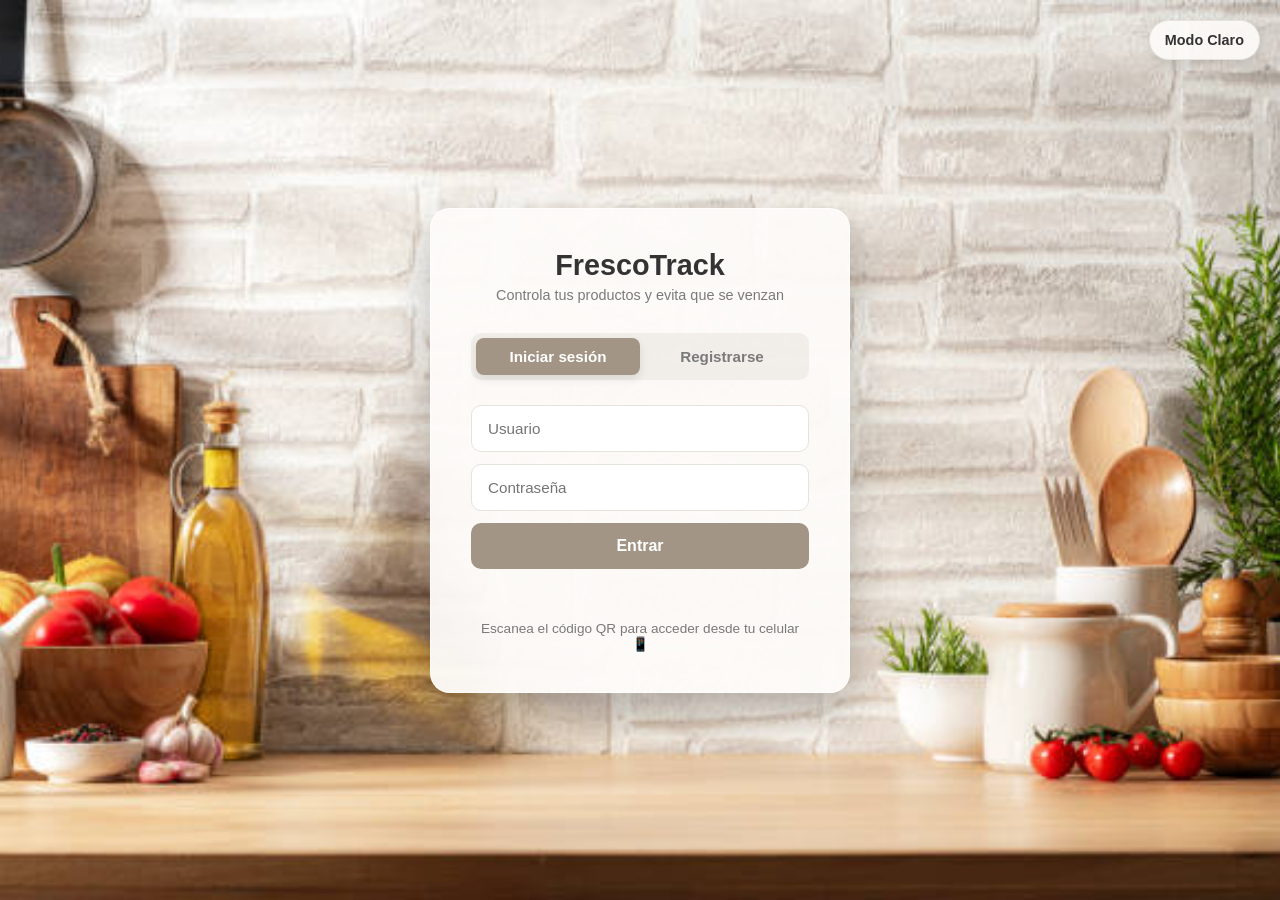
<file: Index.html>
<!DOCTYPE html>
<html lang="es">
<head>
    <meta charset="UTF-8">
    <meta name="viewport" content="width=device-width, initial-scale=1.0">
    <title>FrescoTrack - Iniciar sesión</title>
    <link rel="stylesheet" href="estilos.css">
</head>
<body class="auth-body">

    <button id="toggle-theme" class="theme-btn fixed">Modo Claro</button>

    <div class="auth-container">
        <div class="auth-logo">
            <h1>FrescoTrack</h1>
            <p>Controla tus productos y evita que se venzan</p>
        </div>

        <div class="auth-tabs">
            <button class="tab-btn active" data-tab="login">Iniciar sesión</button>
            <button class="tab-btn" data-tab="registro">Registrarse</button>
        </div>

        <!-- LOGIN -->
        <form id="form-login" class="auth-form active">
            <input type="text" id="login-usuario" placeholder="Usuario" required>
            <input type="password" id="login-password" placeholder="Contraseña" required>
            <button type="submit" class="btn-primary">Entrar</button>
            <p id="login-msg" class="msg"></p>
        </form>

        <!-- REGISTRO -->
        <form id="form-registro" class="auth-form">
            <input type="text" id="reg-nombre" placeholder="Nombre completo" required>
            <input type="text" id="reg-usuario" placeholder="Usuario" required>
            <input type="email" id="reg-email" placeholder="Correo electrónico" required>
            <input type="password" id="reg-password" placeholder="Contraseña (mín. 4)" required>
            <button type="submit" class="btn-primary">Crear cuenta</button>
            <p id="reg-msg" class="msg"></p>
        </form>

        <p class="auth-footer">
            Escanea el código QR para acceder desde tu celular 📱
        </p>
    </div>

    <script src="utilidades.js"></script>
    <script src="auth.js"></script>
</body>
</html>
</file>
<file: estilos.css>
/* ============================================================
   FRESCOTRACK - Estilos Globales
   ============================================================ */

* { margin: 0; padding: 0; box-sizing: border-box; }

:root {
    --bg: #F5F3EF;           
    --bg-card: #FFFFFF;      
    --bg-header: #FFFFFF;    
    --text: #333333;         
    --text-soft: #7A7A7A;    
    --border: #E6E3DD;       
    
    --primary: #A39586;      
    --primary-hover: #8C7E6F;
    
    --danger: #C98B8B;       
    --warn: #D8B48A;         
    --ok: #86A58D;           
    --info: #8C9EB0;         
    --shadow: 0 4px 20px rgba(0,0,0,0.04);
}

body.dark {
    --bg: #1E1E1E;           
    --bg-card: #2C2C2C;      
    --bg-header: #252525;    
    --text: #F5F3EF;         
    --text-soft: #A3A3A3;    
    --border: #404040;       
    
    --primary: #C2B6A9;      
    --primary-hover: #D1C7BD;
    
    --danger: #E5A1A1;
    --warn: #E8C9A3;
    --ok: #A3C4AA;
    --info: #A8B8C8;
    --shadow: 0 4px 20px rgba(0,0,0,0.2);
}

body {
    font-family: 'Segoe UI', Tahoma, sans-serif;
    background: var(--bg);
    color: var(--text);
    min-height: 100vh;
    transition: background .3s, color .3s;
}

/* ============================================================
   PANTALLA DE INICIO (LOGIN / REGISTRO) - NÍTIDA
   ============================================================ */
.auth-body {
    display: flex;
    align-items: center;
    justify-content: center;
    padding: 20px;
    
    /* Imagen local en la raíz de GitHub */
    background-image: url('fondo-login.jpg'); 

    background-size: cover;
    background-position: center;
    background-repeat: no-repeat;
    background-attachment: fixed;
}

body.dark .auth-body {
    background-image: linear-gradient(rgba(30, 25, 20, 0.75), rgba(30, 25, 20, 0.75)), 
                      url('fondo-login.jpg');
}

.auth-container {
    background: rgba(253, 251, 249, 0.95); 
    padding: 40px;
    border-radius: 20px;
    box-shadow: 0 20px 40px rgba(0,0,0,0.25); 
    width: 100%;
    max-width: 420px;
    border: 1px solid rgba(255, 255, 255, 0.6);
}

body.dark .auth-container {
    background: rgba(40, 38, 36, 0.95);
    border: 1px solid rgba(255, 255, 255, 0.1);
}

.auth-logo { text-align: center; margin-bottom: 30px; }
.auth-logo h1 { font-size: 1.8rem; margin-bottom: 5px; color: var(--text); }
.auth-logo p { color: var(--text-soft); font-size: .9rem; }

.auth-tabs {
    display: flex;
    background: rgba(235, 230, 225, 0.6); 
    border-radius: 10px;
    padding: 5px;
    margin-bottom: 25px;
}
body.dark .auth-tabs { background: rgba(0, 0, 0, 0.4); }

.tab-btn {
    flex: 1;
    padding: 10px;
    border: none;
    background: transparent;
    color: var(--text-soft);
    cursor: pointer;
    border-radius: 8px;
    font-weight: 600;
    transition: all .2s;
    font-size: 0.95rem;
}
.tab-btn.active { background: var(--primary); color: #fff; box-shadow: 0 4px 10px rgba(0,0,0,0.1); }

.auth-form { display: none; flex-direction: column; gap: 12px; }
.auth-form.active { display: flex; }

.auth-form input {
    padding: 14px 16px;
    border: 1px solid var(--border);
    border-radius: 10px;
    background: #ffffff;
    color: var(--text);
    font-size: .95rem;
    font-family: inherit;
    outline: none;
    transition: all .2s;
}
body.dark .auth-form input { background: #1E1E1E; }
.auth-form input:focus { border-color: var(--primary); box-shadow: 0 0 0 3px rgba(163, 149, 134, 0.2); }

.auth-footer { text-align: center; color: var(--text-soft); font-size: .85rem; margin-top: 25px; }

.theme-btn.fixed {
    position: fixed; top: 20px; right: 20px; 
    background: rgba(253, 251, 249, 0.9);
    border: 1px solid var(--border); height: 40px; padding: 0 15px;
    border-radius: 20px; cursor: pointer; font-size: 0.9rem; z-index: 999;
    display: flex; align-items: center; justify-content: center; color: #333; font-weight: 600;
    box-shadow: 0 4px 15px rgba(0,0,0,0.15);
}
body.dark .theme-btn.fixed {
    background: rgba(40, 38, 36, 0.9);
    color: #fff;
    border-color: #404040;
}

/* ============================================================
   PANTALLA DE BIENVENIDA
   ============================================================ */
.welcome-container { max-width: 600px; }
.welcome-content {
    background: var(--bg);
    padding: 25px;
    border-radius: 12px;
    border: 1px solid var(--border);
    margin-bottom: 25px;
}
.welcome-content p { font-size: 0.95rem; line-height: 1.5; margin-bottom: 15px; color: var(--text); }
.welcome-content ul { margin-left: 20px; margin-bottom: 15px; }
.welcome-content li { font-size: 0.95rem; line-height: 1.5; margin-bottom: 8px; color: var(--text-soft); }
.welcome-content li strong { color: var(--text); }
.welcome-actions { display: flex; flex-direction: column; gap: 20px; }
.checkbox-container { display: flex; align-items: center; gap: 10px; cursor: pointer; font-size: 0.95rem; color: var(--text); font-weight: 600; }
.checkbox-container input[type="checkbox"] { width: 20px; height: 20px; cursor: pointer; accent-color: var(--primary); }
#btn-comenzar { width: 100%; opacity: 1; transition: opacity 0.3s; }
#btn-comenzar:disabled { opacity: 0.5; cursor: not-allowed; transform: none; background: var(--text-soft); }

/* ============================================================
   HEADER Y MENÚ
   ============================================================ */
.app-header {
    display: flex; justify-content: space-between; align-items: center;
    padding: 15px 30px; background: var(--bg-header); border-bottom: 1px solid var(--border);
    position: sticky; top: 0; z-index: 100;
}
.header-left, .header-right { display: flex; align-items: center; gap: 12px; }
.header-left h1 { font-size: 1.3rem; }
.user-name { font-weight: 600; font-size: .9rem; color: var(--text-soft); }
.icon-btn {
    background: transparent; border: 1px solid var(--border); color: var(--text);
    height: 40px; padding: 0 15px; border-radius: 20px; cursor: pointer; font-size: 0.85rem;
    display: inline-flex; align-items: center; justify-content: center;
    text-decoration: none; transition: all .2s; font-weight: 600;
}
.icon-btn:hover { background: var(--bg); transform: scale(1.05); }
.hamburger-btn { display: none; font-size: 1.2rem; padding: 0 12px; }

.menu-overlay {
    position: fixed; inset: 0; background: rgba(0,0,0,0.5); z-index: 998;
    opacity: 0; pointer-events: none; transition: opacity 0.3s ease;
}
.menu-overlay.active { opacity: 1; pointer-events: auto; }
.mobile-menu {
    position: fixed; top: 0; left: -300px; width: 280px; height: 100vh;
    background: var(--bg-card); z-index: 999; box-shadow: 4px 0 15px rgba(0,0,0,0.1);
    transition: left 0.3s ease; display: flex; flex-direction: column; padding: 20px;
}
.mobile-menu.active { left: 0; }
.menu-header {
    display: flex; justify-content: space-between; align-items: center;
    padding-bottom: 20px; border-bottom: 1px solid var(--border); margin-bottom: 20px; font-weight: 700;
}
.menu-item {
    display: block; padding: 15px 10px; color: var(--text); text-decoration: none;
    font-size: 1rem; font-weight: 500; border-radius: 8px; transition: background 0.2s;
}
.menu-item:hover { background: var(--bg); }
.menu-footer { margin-top: auto; }

/* ============================================================
   MAIN Y CATEGORÍAS
   ============================================================ */
.app-main { max-width: 1400px; margin: 0 auto; padding: 30px 20px 60px; }
.page-title { text-align: center; margin-bottom: 40px; color: var(--text); font-size: 2rem; font-weight: 700; }
.categorias-grid { display: grid; grid-template-columns: repeat(auto-fill, minmax(250px, 1fr)); gap: 20px; }
.cat-card {
    background: var(--bg-card); padding: 30px; border-radius: 16px;
    box-shadow: var(--shadow); text-decoration: none; color: var(--text);
    text-align: center; transition: all 0.3s ease; border: 2px solid transparent;
    display: flex; flex-direction: column; align-items: center; justify-content: center;
    min-height: 180px;
}
.cat-card:hover { transform: translateY(-5px); border-color: var(--primary); box-shadow: 0 10px 30px rgba(0,0,0,0.1); }
.cat-card h3 { font-size: 1.4rem; margin-bottom: 10px; color: var(--primary); }
.cat-card p { color: var(--text-soft); font-size: 0.95rem; }

/* ============================================================
   DASHBOARD
   ============================================================ */
.stats-grid { display: grid; grid-template-columns: repeat(auto-fit, minmax(200px, 1fr)); gap: 16px; margin-bottom: 25px; }
.stat-card {
    background: var(--bg-card); padding: 20px; border-radius: 14px;
    box-shadow: var(--shadow); display: flex; align-items: center; gap: 15px;
    border-left: 4px solid var(--info); transition: transform .2s;
}
.stat-card:hover { transform: translateY(-3px); }
.stat-card.warn { border-color: var(--warn); }
.stat-card.danger { border-color: var(--danger); }
.stat-card.ok { border-color: var(--ok); }
.stat-card h3 { font-size: 1.6rem; }
.stat-card p { color: var(--text-soft); font-size: .85rem; }

.dashboard-columns { display: grid; grid-template-columns: 350px 1fr; gap: 25px; align-items: start; }
.dashboard-left { display: flex; flex-direction: column; gap: 20px; }
.dashboard-right { display: flex; flex-direction: column; gap: 20px; }

.alertas-container { display: flex; flex-direction: column; gap: 10px; }
.alerta {
    background: var(--bg-card); padding: 14px 18px; border-radius: 10px;
    border: 1px solid var(--danger); border-left: 6px solid var(--danger);
    box-shadow: var(--shadow); display: flex; justify-content: space-between; align-items: center;
    animation: slideIn .3s ease; color: var(--danger); font-size: 0.9rem;
}
.alerta.peligro { background: #F7E9E9; }
body.dark .alerta.peligro { background: #3F2C2C; }
.alerta strong { color: var(--danger); font-weight: 700; }
.alerta .dias { font-weight: 700; font-size: .85rem; color: var(--danger); }

.chart-section { background: var(--bg-card); padding: 20px; border-radius: 14px; box-shadow: var(--shadow); }
.chart-section h2 { font-size: 1rem; margin-bottom: 10px; text-align: center; }
.chart-wrapper { max-width: 250px; margin: 0 auto; height: 250px; }

.controls { display: flex; gap: 10px; flex-wrap: wrap; align-items: center; }
.controls input, .controls select {
    padding: 12px 16px; border: 1px solid var(--border); border-radius: 10px;
    background: var(--bg-card); color: var(--text); font-family: inherit; font-size: .9rem;
    outline: none; flex: 1; min-width: 120px;
}
.controls input:focus, .controls select:focus { border-color: var(--primary); }

.productos-grid { display: grid; grid-template-columns: repeat(auto-fill, minmax(250px, 1fr)); gap: 16px; }
.producto-card {
    background: var(--bg-card); padding: 20px; border-radius: 14px;
    box-shadow: var(--shadow); border-top: 4px solid var(--ok);
    transition: all .2s; cursor: pointer; animation: fadeIn .3s ease;
}
.producto-card:hover { transform: translateY(-4px); }
.producto-card.warn { border-color: var(--warn); }
.producto-card.danger { border-color: var(--danger); }

.prod-header { display: flex; justify-content: space-between; align-items: flex-start; margin-bottom: 12px; }
.prod-header h3 { font-size: 1.05rem; line-height: 1.3; }
.prod-marca { color: var(--text-soft); font-size: .8rem; }

.badge { display: inline-block; padding: 4px 10px; border-radius: 20px; font-size: .7rem; font-weight: 700; text-transform: uppercase; }
.badge.ok { background: #EAF0EB; color: var(--ok); }
.badge.warn { background: #F8EFE5; color: var(--warn); }
.badge.danger { background: #F7E9E9; color: var(--danger); }
body.dark .badge.ok { background: #2F3A31; color: var(--ok); }
body.dark .badge.warn { background: #3F362B; color: var(--warn); }
body.dark .badge.danger { background: #3F2C2C; color: var(--danger); }

.prod-info { display: grid; grid-template-columns: 1fr 1fr; gap: 8px; margin: 12px 0; font-size: .85rem; }
.prod-info div { color: var(--text-soft); }
.prod-info strong { color: var(--text); display: block; font-size: .95rem; }

.prod-fecha { padding-top: 12px; border-top: 1px solid var(--border); font-size: .8rem; color: var(--text-soft); display: flex; justify-content: space-between; }
.sin-productos { text-align: center; color: var(--text-soft); padding: 40px 20px; font-size: 1.1rem; background: var(--bg-card); border-radius: 14px; box-shadow: var(--shadow); }

/* ============================================================
   FORMULARIO DE AGREGAR PRODUCTO
   ============================================================ */
.form-page-main { display: flex; justify-content: center; align-items: flex-start; padding-top: 40px; }
.form-producto { background: var(--bg-card); padding: 40px; border-radius: 20px; box-shadow: var(--shadow); width: 100%; max-width: 800px; }
.form-section { margin-bottom: 30px; padding-bottom: 25px; border-bottom: 1px solid var(--border); }
.form-section:last-of-type { border-bottom: none; margin-bottom: 15px; }
.section-title { font-size: 1.1rem; color: var(--text); margin-bottom: 20px; font-weight: 600; }
.form-row { display: flex; flex-direction: column; gap: 8px; margin-bottom: 15px; }
.form-row.two-cols { display: grid; grid-template-columns: 1fr 1fr; gap: 20px; }
.form-row.three-cols { display: grid; grid-template-columns: 1fr 1fr 1fr; gap: 20px; }
.form-row label { font-size: 0.9rem; font-weight: 600; color: var(--text-soft); }
.form-row input, .form-row select, .form-row textarea {
    padding: 14px 16px; border: 1px solid var(--border); border-radius: 10px;
    background: var(--bg); color: var(--text); font-family: inherit;
    font-size: 0.95rem; outline: none; transition: all 0.2s ease; width: 100%;
}
.form-row input:focus, .form-row select:focus, .form-row textarea:focus { border-color: var(--primary); box-shadow: 0 0 0 3px rgba(163, 149, 134, 0.1); }
.form-row textarea { resize: vertical; min-height: 80px; }
.form-actions { display: flex; justify-content: flex-end; gap: 15px; margin-top: 30px; }

.btn-primary, .btn-secondary { padding: 14px 28px; border-radius: 10px; font-weight: 600; font-size: 1rem; cursor: pointer; text-decoration: none; text-align: center; transition: all 0.2s; border: none; }
.btn-primary { background: var(--primary); color: #fff; }
.btn-primary:hover { background: var(--primary-hover); transform: translateY(-2px); }
.btn-secondary { background: transparent; color: var(--text); border: 1px solid var(--border); }
.btn-secondary:hover { background: var(--bg); }
.msg { font-size: 0.9rem; text-align: center; margin-top: 15px; }
.msg.error { color: var(--danger); }
.msg.ok { color: var(--ok); }

/* ============================================================
   MODAL
   ============================================================ */
.modal { display: none; position: fixed; inset: 0; background: rgba(30, 30, 30, 0.6); z-index: 200; align-items: center; justify-content: center; padding: 20px; }
.modal.active { display: flex; }
.modal-content { background: var(--bg-card); padding: 30px; border-radius: 16px; max-width: 500px; width: 100%; max-height: 90vh; overflow-y: auto; position: relative; animation: fadeIn .3s ease; box-shadow: 0 20px 40px rgba(0,0,0,0.2); }
.modal-close { position: absolute; top: 15px; right: 20px; font-size: 1.8rem; cursor: pointer; color: var(--text-soft); line-height: 1; }
.modal-close:hover { color: var(--danger); }
.modal-content h2 { margin-bottom: 5px; }
.modal-content .modal-marca { color: var(--text-soft); margin-bottom: 20px; }
.modal-grid { display: grid; grid-template-columns: 1fr 1fr; gap: 12px; margin: 15px 0; }
.modal-grid div { background: var(--bg); padding: 12px; border-radius: 10px; }
.modal-grid small { color: var(--text-soft); display: block; font-size: .75rem; }
.modal-grid strong { font-size: 1.05rem; }
.btn-danger { background: var(--danger); color: #fff; border: none; padding: 12px 20px; border-radius: 10px; font-weight: 600; cursor: pointer; transition: all .2s; }
.btn-danger:hover { background: #A97575; }

@keyframes fadeIn { from { opacity: 0; transform: scale(.95); } to { opacity: 1; transform: scale(1); } }
@keyframes slideIn { from { opacity: 0; transform: translateX(-20px); } to { opacity: 1; transform: translateX(0); } }

@media (max-width: 900px) {
    .dashboard-columns { grid-template-columns: 1fr; }
}
@media (max-width: 768px) {
    .hamburger-btn { display: inline-flex; }
    .user-name, .desktop-logout { display: none; }
    .app-header { padding: 12px 15px; }
    .app-main { padding: 15px 10px 40px; }
    .stats-grid { grid-template-columns: 1fr 1fr; gap: 10px; }
    .stat-card { padding: 15px; flex-direction: column; text-align: center; gap: 8px; }
    .controls { flex-direction: column; align-items: stretch; }
    .controls input, .controls select, .controls .btn-primary { width: 100%; }
    .productos-grid { grid-template-columns: 1fr; }
    .form-producto { padding: 25px; }
    .form-row.two-cols, .form-row.three-cols { grid-template-columns: 1fr; gap: 15px; }
    .form-actions { flex-direction: column-reverse; }
    .btn-primary, .btn-secondary { width: 100%; }
    .page-title { font-size: 1.5rem; margin-bottom: 20px; }
    .welcome-container { padding: 25px; }
}
</file>
